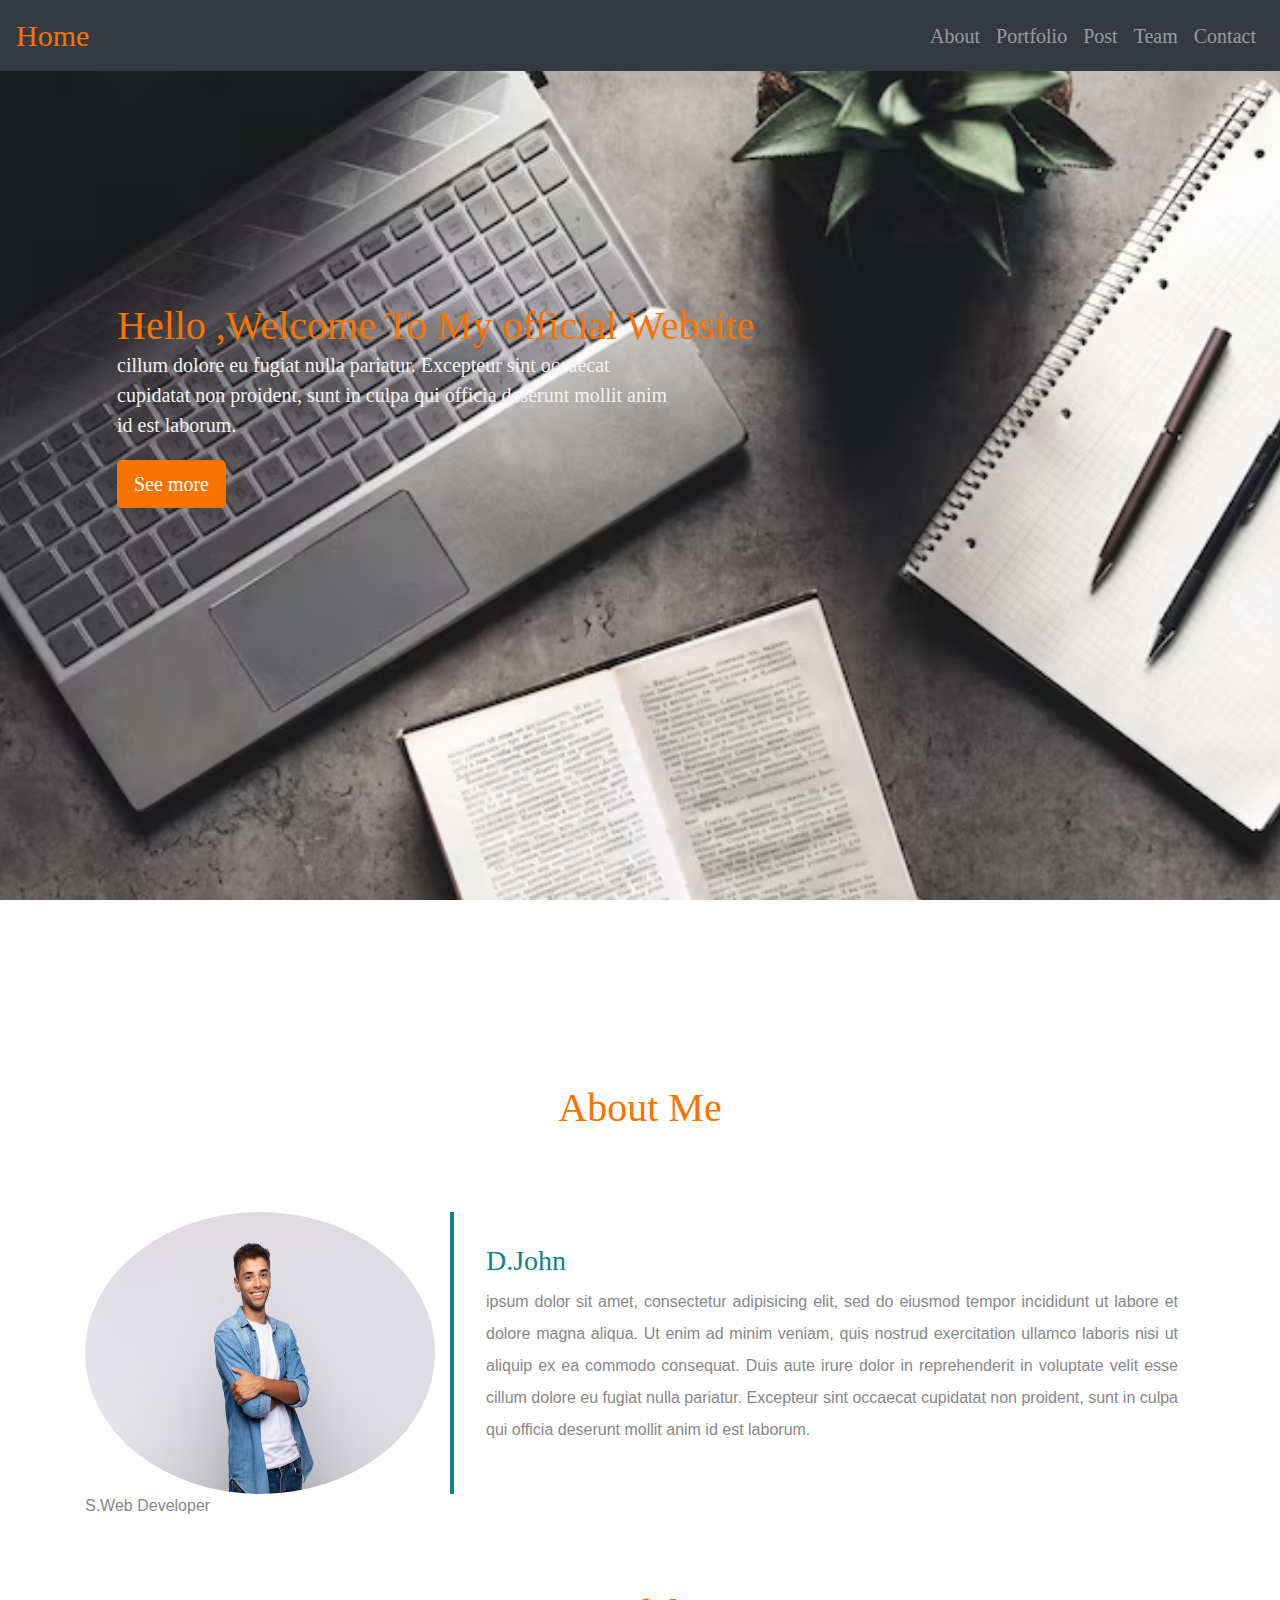
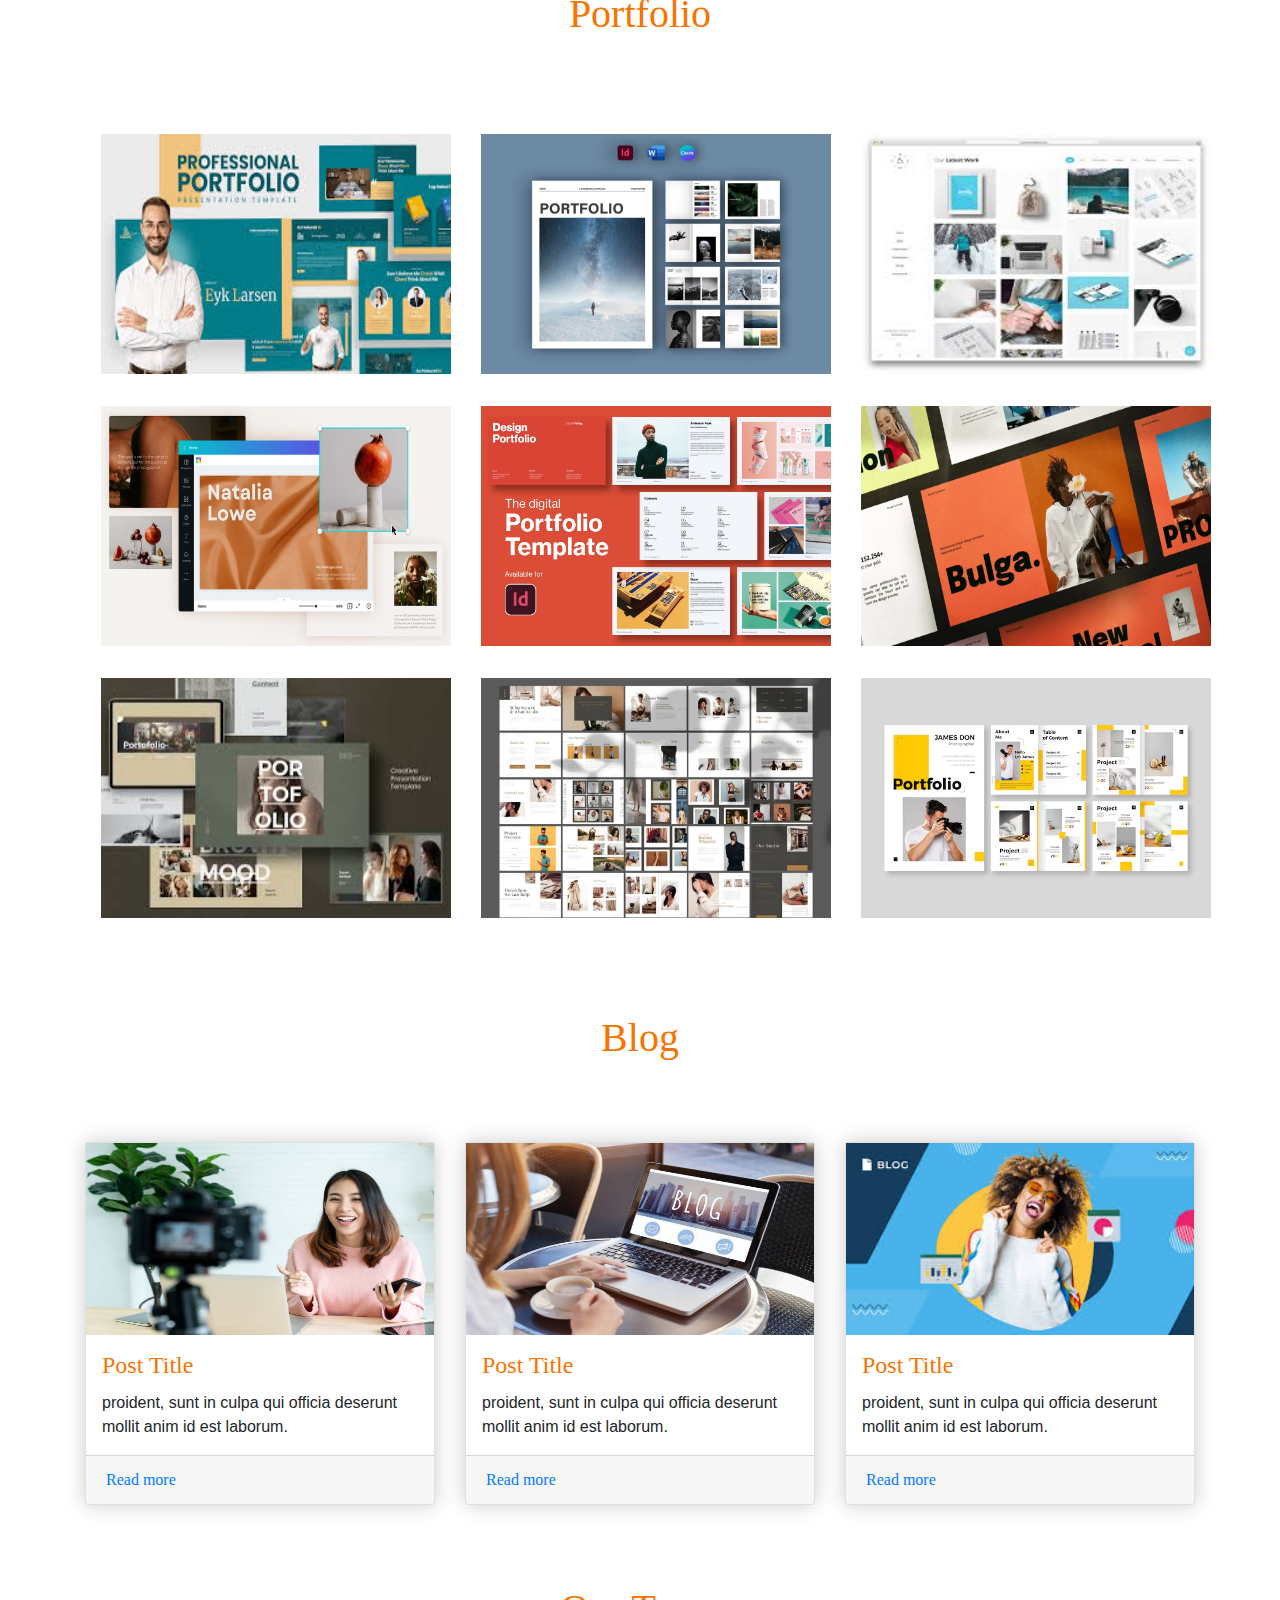
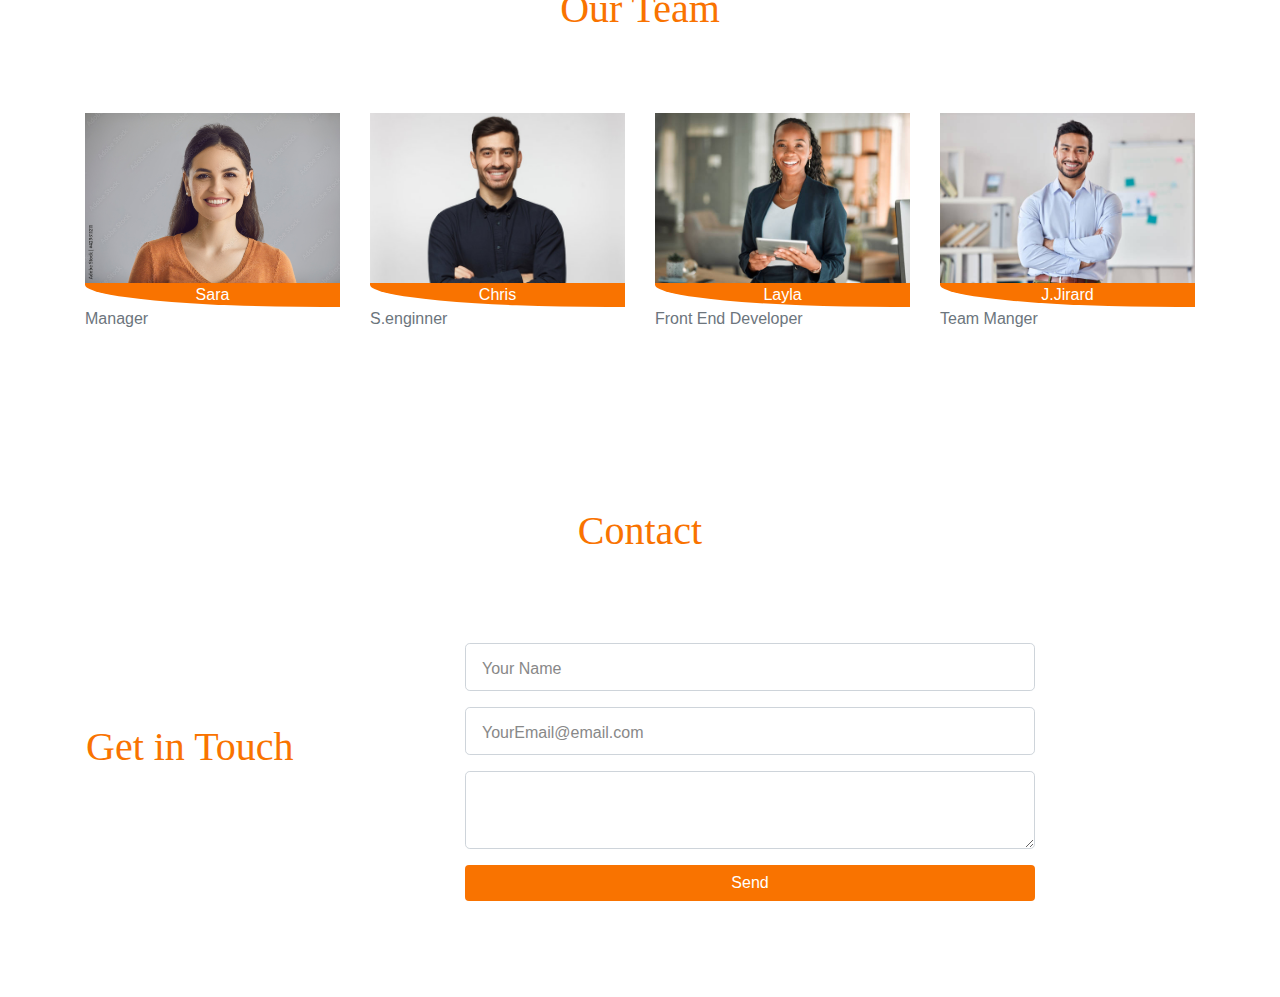
<file: work/b4wesite/b4website.html>
<!DOCTYPE html>
<html lang="en">
<head>
  <title></title>
  <meta charset="utf-8">
  <meta name="viewport" content="width=device-width, initial-scale=1">
  <link rel="stylesheet" href="https://cdn.jsdelivr.net/npm/bootstrap@4.6.2/dist/css/bootstrap.min.css">
  <script src="https://cdn.jsdelivr.net/npm/jquery@3.7.1/dist/jquery.slim.min.js"></script>
  <script src="https://cdn.jsdelivr.net/npm/popper.js@1.16.1/dist/umd/popper.min.js"></script>
  <script src="https://cdn.jsdelivr.net/npm/bootstrap@4.6.2/dist/js/bootstrap.bundle.min.js"></script>
  @import url('https://fonts.googleapis.com/css?family=Raleway');
  <link rel="stylesheet" href="style.css">
</head>
<script>
    $(document).ready(function(){
 $('.header').height($(window).height());

})
</script>
<body>

<nav class="navbar navbar-expand-md bg-dark navbar-dark fixed-top">
  <!-- Brand -->
  <a class="navbar-brand" style="color: #F97300; font-size: 30px;" href="#">Home</a>

  <!-- Toggler/collapsibe Button -->
  <button class="navbar-toggler" type="button" data-toggle="collapse" data-target="#collapsibleNavbar">
    <span class="navbar-toggler-icon"></span>
  </button>

  <!-- Navbar links -->
  <div class="collapse navbar-collapse" id="collapsibleNavbar">
    <ul class="navbar-nav ml-auto">
      <li class="nav-item">
        <a class="nav-link" href="#about">About</a>
      </li>
      <li class="nav-item">
        <a class="nav-link" href="#portfolio">Portfolio</a>
      </li>
      <li class="nav-item">
        <a class="nav-link" href="#post">Post</a>
      </li>
      <li class="nav-item">
        <a class="nav-link" href="#team">Team</a>
      </li>
      <li class="nav-item">
        <a class="nav-link" href="#contact">Contact</a>
      </li>
    </ul>
  </div>
</nav>

<header class="header">
     <div class="overlay"></div>
   <div class="container">
    <div class="description ">
   <h1>    Hello ,Welcome To My official Website
    <p>    cillum dolore eu fugiat nulla pariatur. Excepteur sint occaecat cupidatat non    proident, sunt in culpa qui officia deserunt mollit anim id est laborum.
</p>   
 <button class="btn btn-outline-secondary btn-lg">See more</button>   </h1>  
</div>
</div>
</header>

<!--About me-->
<div class="about">
<div class="container text-center" id="about">
    <h1>About Me</h1>
    
    <div class="row">
   <div class="col-lg-4 col-md-4 col-sm-12">
    <img src="img/person.jpeg" class="img-fluid">
    <span class="text-center">S.Web Developer</span>
   </div>
   <div class="col-lg-8 col-md-8 col-sm-12 desc">

    <h3 class="text-justify">D.John</h3>
    <p class="text-justify">
       ipsum dolor sit amet, consectetur adipisicing elit, sed do eiusmod
     tempor incididunt ut labore et dolore magna aliqua. Ut enim ad minim veniam,
     quis nostrud exercitation ullamco laboris nisi ut aliquip ex ea commodo
     consequat. Duis aute irure dolor in reprehenderit in voluptate velit esse
     cillum dolore eu fugiat nulla pariatur. Excepteur sint occaecat cupidatat non
     proident, sunt in culpa qui officia deserunt mollit anim id est laborum.
    </p>
    </div>
   </div>
  </div>
</div>

<!--portfolio-->
<div class="portfolio">
     <h1 class="text-center">Portfolio</h1>
 <div class="container" id="portfolio">
  <div class="row">
   <div class="col-md-4 ">
    <img src="img/port1.jpeg" class="img-fluid">
   </div>
   <div class=" col-md-4 ">
    <img src="img/port2.jpeg" class="img-fluid">
   </div>
   <div class="col-md-4">
    <img src="img/port3.jpeg" class="img-fluid">
   </div>

<div class="col-md-4">
    <img src="img/portfolio1.jpeg" class="img-fluid">
   </div>
   <div class="col-md-4">
    <img src="img/portfolio2.jpeg" class="img-fluid">
   </div>
   <div class="col-md-4">
    <img src="img/portfolio3.jpeg" class="img-fluid">
   </div>

<div class="col-lg-4 col-md-4 col-sm-12">
    <img src="img/portf1.jpeg" class="img-fluid">
   </div>
   <div class="col-lg-4 col-md-4 col-sm-12">
    <img src="img/portf2.jpeg" class="img-fluid">
   </div>
   <div class="col-lg-4 col-md-4 col-sm-12">
    <img src="img/portf3.jpeg" class="img-fluid">
   </div>
  </div>
 </div>
</div>

<!-- Posts section -->
<div class="blog">
 <div class="container" id="post">
 <h1 class="text-center">Blog</h1>
  <div class="row">
   <div class="col-md-4 col-lg-4 col-sm-12">
    <div class="card">
     <div class="card-img">
      <img src="img/blog.jpeg" class="img-fluid">
     </div>

     <div class="card-body">
     <h4 class="card-title">Post Title</h4>
      <p class="card-text">

       proident, sunt in culpa qui officia deserunt mollit anim id est laborum.
      </p>
     </div>
     <div class="card-footer">
      <a href="" class="card-link">Read more</a>
     </div>
    </div>
   </div>
   <div class="col-md-4 col-lg-4 col-sm-12">
    <div class="card">
     <div class="card-img">
      <img src="img/blog1.jpeg" class="img-fluid">
     </div>

     <div class="card-body">
        <h4 class="card-title">Post Title</h4>
      <p class="card-text">

       proident, sunt in culpa qui officia deserunt mollit anim id est laborum.
      </p>
     </div>
     <div class="card-footer">
      <a href="" class="card-link">Read more</a>
     </div>
    </div>
   </div>
   <div class="col-md-4 col-lg-4 col-sm-12">
    <div class="card">
     <div class="card-img">
      <img src="img/blog2.jpeg" class="img-fluid">
     </div>

     <div class="card-body">
     <h4 class="card-title">Post Title</h4>
      <p class="card-text">

       proident, sunt in culpa qui officia deserunt mollit anim id est laborum.
      </p>
     </div>
     <div class="card-footer">
      <a href="" class="card-link">Read more</a>
     </div>
    </div>
   </div>
  </div>
 </div>
</div>


<!-- Team section -->
<div class="team">
 <div class="container" id="team">
    <h1 class="text-center">Our Team</h1>
  <div class="row">
   <div class="col-lg-3 col-md-3 col-sm-12 item">
    <img src="img/team1.jpeg" class="img-fluid" alt="team">
    <div class="des">
      Sara
     </div>
    <span class="text-muted">Manager</span>
   </div>
   <div class="col-lg-3 col-md-3 col-sm-12 item">
    <img src="img/team2.jpeg" class="img-fluid" alt="team">
    <div class="des">
       Chris
     </div>
    <span class="text-muted">S.enginner</span>
   </div>
   <div class="col-lg-3 col-md-3 col-sm-12 item">
    <img src="img/team3.jpeg" class="img-fluid" alt="team">
    <div class="des">
      Layla 
     </div>
    <span class="text-muted">Front End Developer</span>
   </div>
   <div class="col-lg-3 col-md-3 col-sm-12 item">
    <img src="img/team4.jpeg" class="img-fluid" alt="team">
     <div class="des">
      J.Jirard
     </div>
    <span class="text-muted">Team Manger</span>
   </div>
  </div>
 </div>
</div>

<!-- Contact form -->
<div class="contact-form">
 <div class="container" id="contact">
    <h1 class="text-center">Contact</h1>
  <form>
   <div class="row">
    <div class="col-lg-4 col-md-4 col-sm-12">
      <h1>Get in Touch</h1> 
    </div>
    <div class="col-lg-8 col-md-8 col-sm-12 right">
       <div class="form-group">
         <input type="text" class="form-control form-control-lg" placeholder="Your Name" name="">
       </div>
       <div class="form-group">
         <input type="email" class="form-control form-control-lg" placeholder="YourEmail@email.com" name="email">
       </div>
       <div class="form-group">
         <textarea class="form-control form-control-lg" >

         </textarea>
       </div>
       <input type="submit" class="btn btn-secondary btn-block" value="Send" name="">
    </div>
   </div>
  </form>
 </div>
</div>
</body>
</html>
</file>
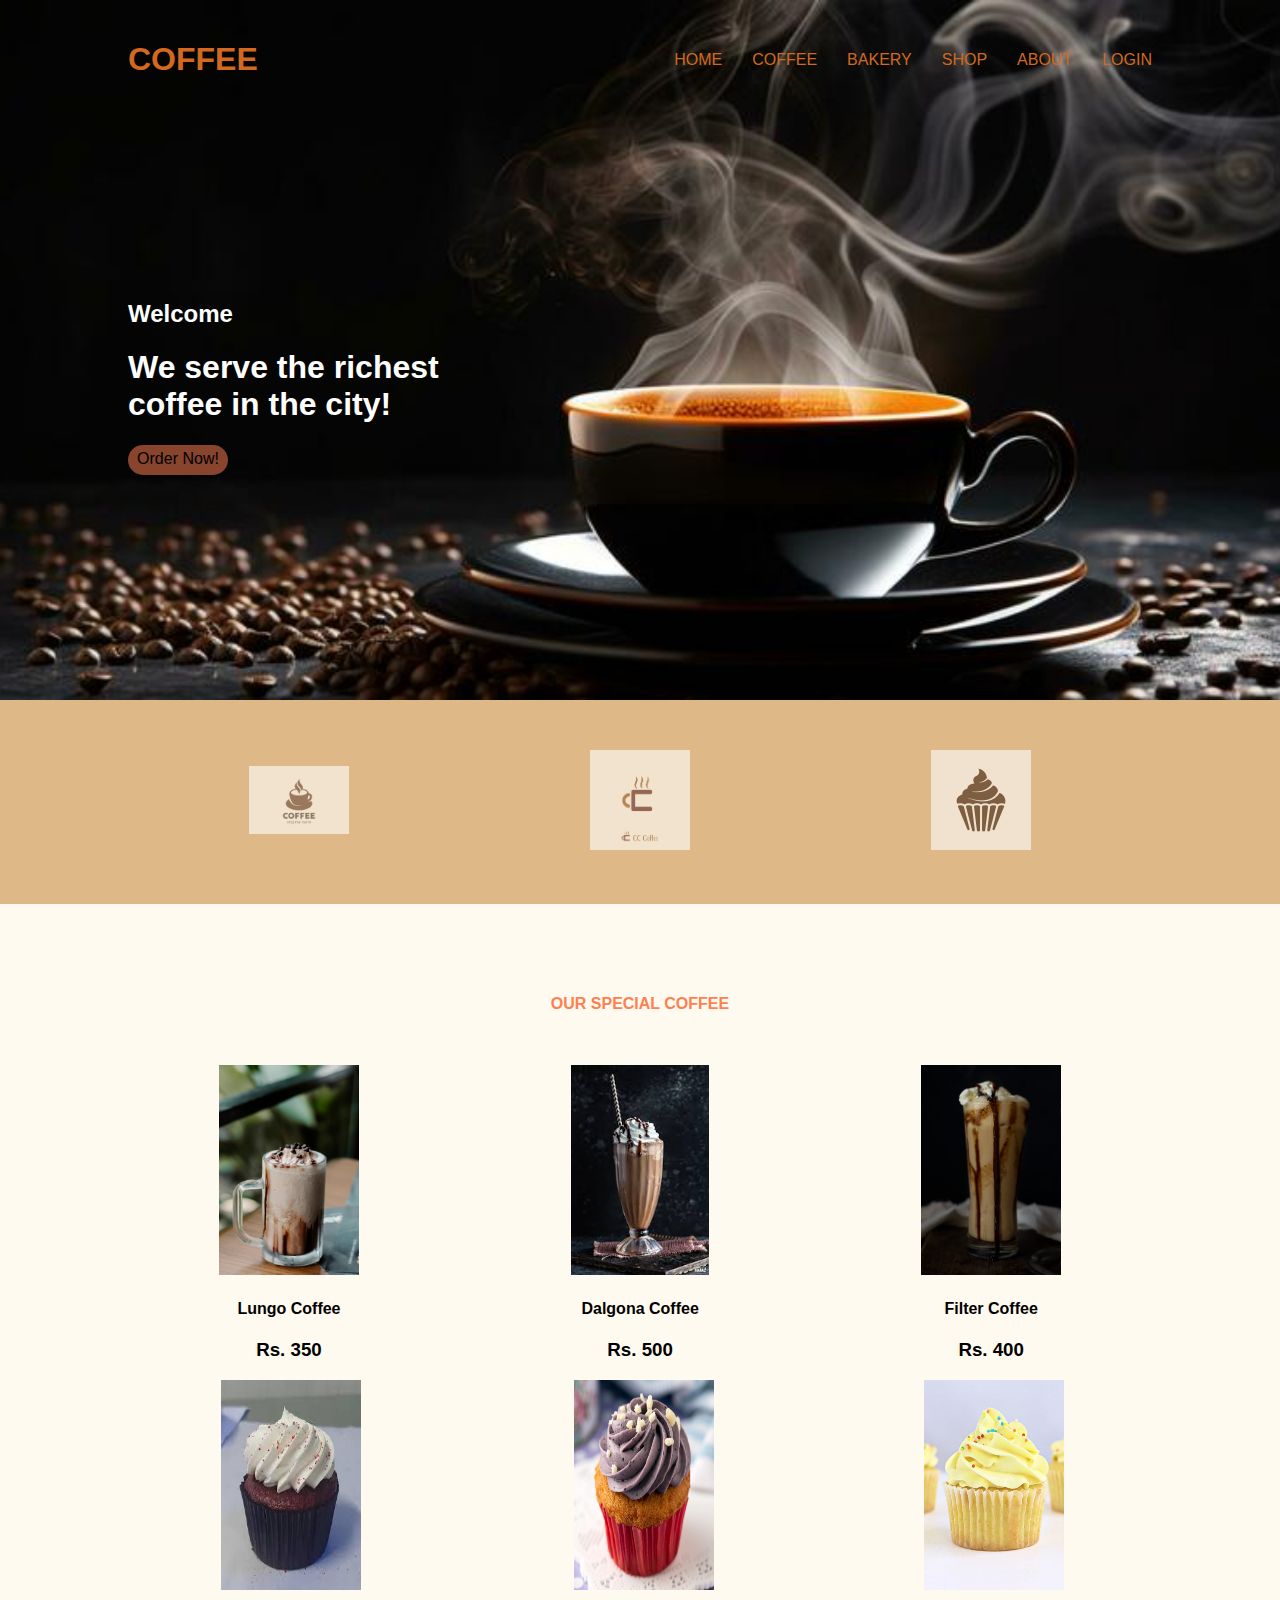
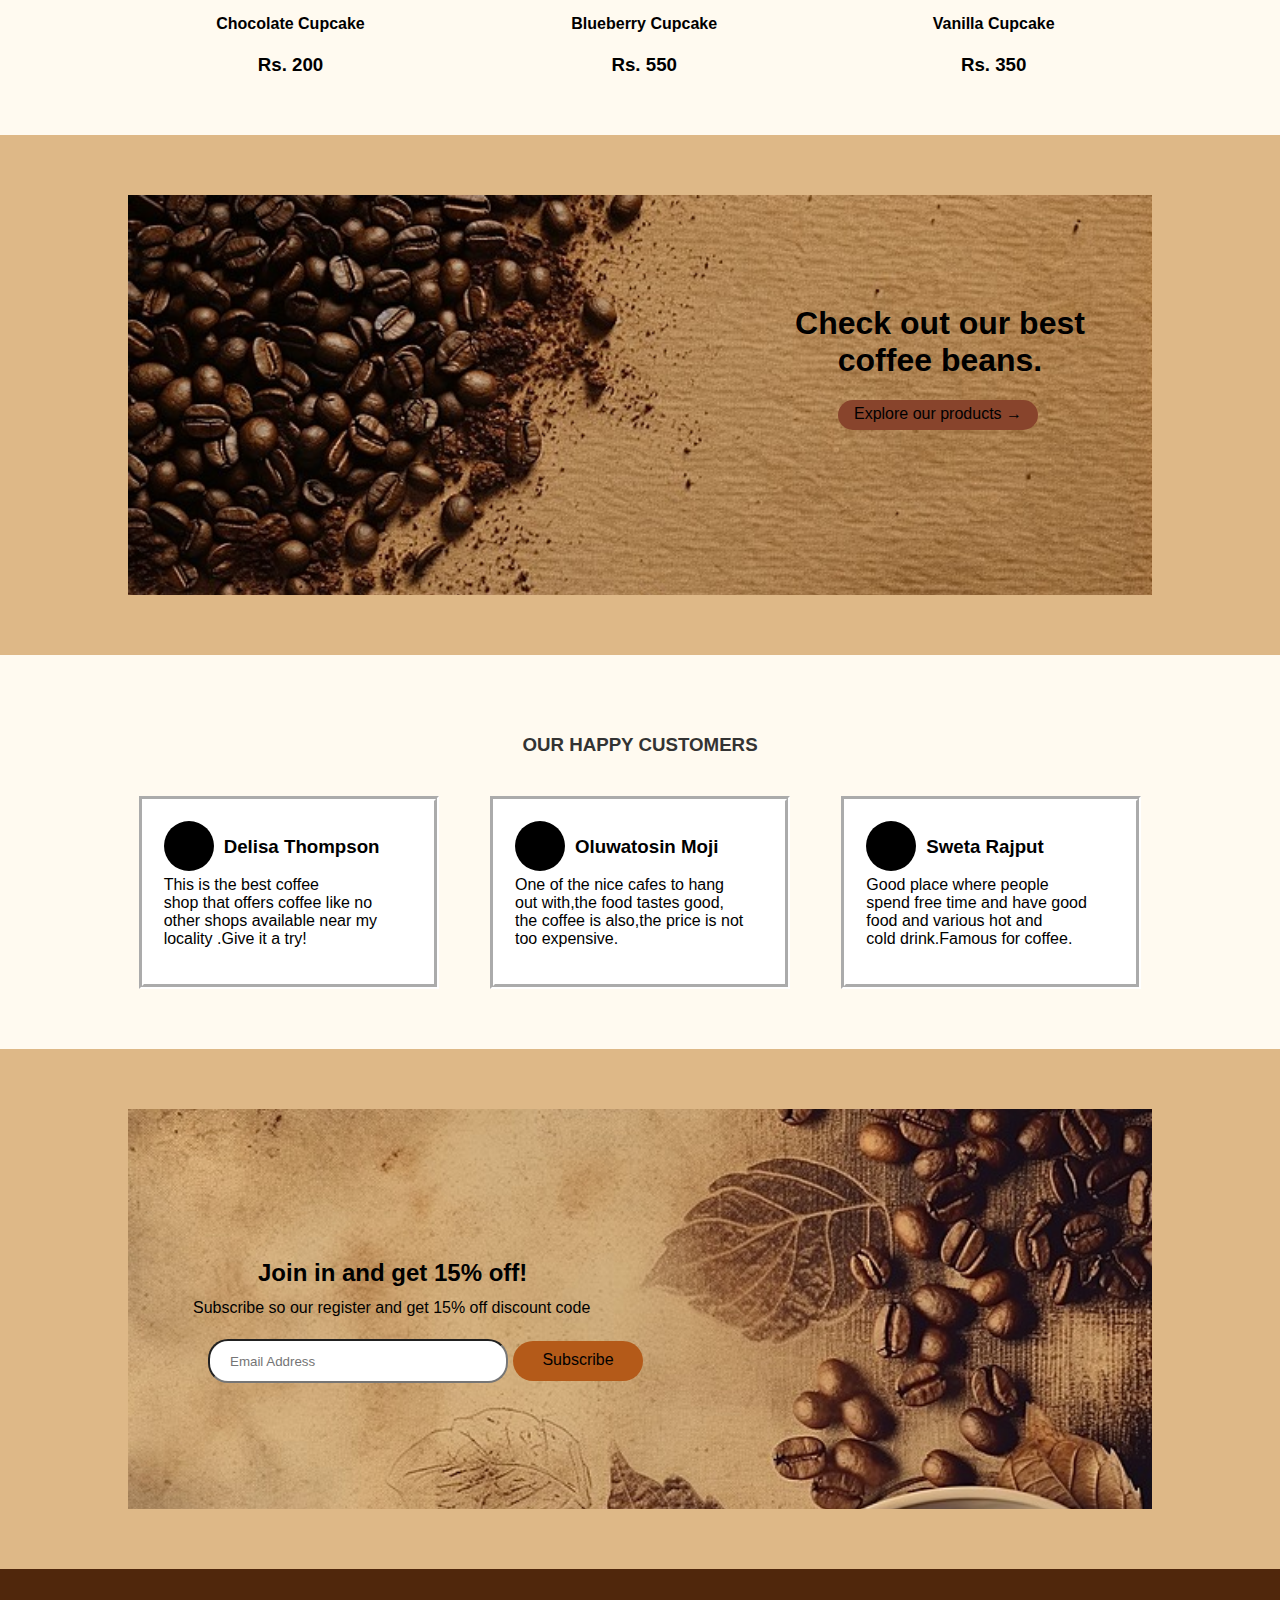
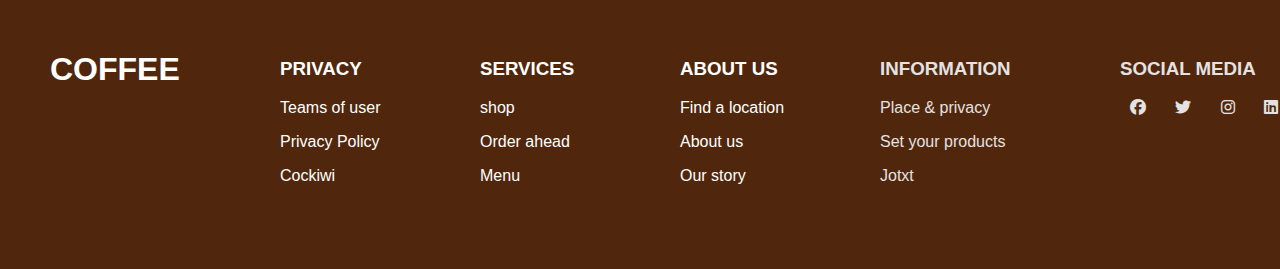
<file: work/coffee/Pita-Pita.html>
<!DOCTYPE html>
<html lang="en">

<head>
    <meta charset="UTF-8">
    <meta name="viewport" content="width=device-width, initial-scale=1.0">
    <title>PITA_PITA</title>
    <link rel="stylesheet" href="Pita-Pita.css">
    <link rel="stylesheet" href="https://cdnjs.cloudflare.com/ajax/libs/font-awesome/6.7.2/css/all.min.css"
        integrity="sha512-Evv84Mr4kqVGRNSgIGL/F/aIDqQb7xQ2vcrdIwxfjThSH8CSR7PBEakCr51Ck+w+/U6swU2Im1vVX0SVk9ABhg=="
        crossorigin="anonymous" referrerpolicy="no-referrer" />
</head>

<body>
    <!-- Header Section -->
    <div class="header">
        <div class="navbar">
            <h1>COFFEE</h1>
            <ul>
                <li><a href="#">HOME</a></li>
                <li><a href="#">COFFEE</a></li>
                <li><a href="#">BAKERY</a></li>
                <li><a href="#">SHOP</a></li>
                <li><a href="#">ABOUT</a></li>
                <li><a href="#">LOGIN</a></li>
            </ul>
        </div>
        <div class="content">
            <h2>Welcome</h2>
            <h1>We serve the richest coffee in the city!</h1>
            <div class="button">Order Now!</div>
        </div>
    </div>

    <!-- Brand Logos -->
    <section class="section_brand">
        <div class="logo1">
            <div class="icon"><img src="img/c2.png" alt=""></div>
            <div class="icon"><img src="img/c5.png" alt=""></div>
            <div class="icon"><img src="img/c6.png" alt=""></div>
        </div>
    </section>

    <!-- Specials Section -->
    <section class="new" id="new">
        <div class="heading">
            <h4>OUR SPECIAL COFFEE</h4>
        </div>

        <div class="shop-container">
            <div class="box">
                <div class="box-img">
                    <img src="img/n.png" height="210px" width="140px">
                    <h4>Lungo Coffee</h4>
                    <h3>Rs. 350</h3>
                </div>
            </div>

            <div class="box">
                <div class="box-img">
                    <img src="img/c9.png" height="210px">
                    <h4>Dalgona Coffee</h4>
                    <h3>Rs. 500</h3>
                </div>
            </div>

            <div class="box">
                <div class="box-img">
                    <img src="img/n2.png" height="210px">
                    <h4>Filter Coffee</h4>
                    <h3>Rs. 400</h3>
                </div>
            </div>
        </div>

        <!-- Bakery Section -->
        <div class="pip">
            <div class="show">
                <div class="web">
                    <img src="img/c11.png" height="210px" width="140px">
                    <h4>Chocolate Cupcake</h4>
                    <h3>Rs. 200</h3>
                </div>
            </div>

            <div class="show">
                <div class="web">
                    <img src="img/N3.png" height="210px" width="140px">
                    <h4>Blueberry Cupcake</h4>
                    <h3>Rs. 550</h3>
                </div>
            </div>

            <div class="show">
                <div class="web">
                    <img src="img/n4.png" height="210px" width="140px">
                    <h4>Vanilla Cupcake</h4>
                    <h3>Rs. 350</h3>
                </div>
            </div>
        </div>
    </section>

    <!-- Product Promo -->
    <div class="check">
        <h1>Check out our best<br> coffee beans.</h1>
        <div class="btn">Explore our products →</div>
    </div>

    <!-- Customer Section -->
      
    <div class="customer">
        <h3>OUR HAPPY CUSTOMERS</h3>
        <div class="main-box">
            <div class="review">
                <div class="customer1">
                    <div class="cir"></div>
                    <h3>Delisa Thompson</h3>
                    <p>This is the best coffee<br> shop that offers coffee like no<br> other shops available near my<br> locality .Give it a try!</p>
                </div>
             </div>
            <div class="review">
                <div class="customer2">
                     <div class="cir"></div>
                <h3>Oluwatosin Moji</h3>
                    <p>One of the nice cafes to hang<br> out with,the food tastes good,<br>the coffee is also,the price is not<br> too expensive.</p>
                </div>
             </div>
             <div class="review">
                 <div class="customer3">
                    <div class="cir"></div>
                    <h3>Sweta Rajput</h3>
                    <p>Good place where people <br>spend free time and have good<br> food and various hot and <br>cold drink.Famous for coffee.</p>
                </div>
              </div>
        </div>                  
    </div>

    <div class="background">
        <h2>Join in and get 15% off!</h2>
        <p>Subscribe so our register and get 15% off discount code </p>
        <input type="textbox" name="txt_email" placeholder="Email Address"  style="border-radius: 20px 20px; height: 35px; width: 300px; padding: 20px; margin-top: 230px;margin-left: 80px;">
        <div class="button1">Subscribe</div>
    </div>

    <div class="footer">
        <div class="ftr0">
            <h1>COFFEE</h1>
        </div>
        <div class="ftr1">
            <h3>PRIVACY</h3>
            <p>Teams of user</p>
            <p>Privacy Policy</p>
            <p>Cockiwi</p>
        </div>
         <div class="ftr2">
            <h3>SERVICES</h3>
            <p>shop</p>
            <p>Order ahead</p>
            <p>Menu</p>
        </div>
         <div class="ftr3">
            <h3>ABOUT US</h3>
            <p>Find a location</p>
            <p>About us</p>
            <p>Our story</p>
        </div>
         <div class="ftr4">
            <h3>INFORMATION</h3>
            <p>Place & privacy</p>
            <p>Set your products</p>
            <p>Jotxt</p>
        </div>
         <div class="ftr5">
            <h3>SOCIAL MEDIA</h3>
            <div class="icon1">
            <i class="fa-brands fa-facebook"></i>
            <i class="fa-brands fa-twitter"></i>
            <i class="fa-brands fa-instagram"></i>
            <i class="fa-brands fa-linkedin"></i>
            </div>
         </div>
    </div>
</body>
</html>
</file>
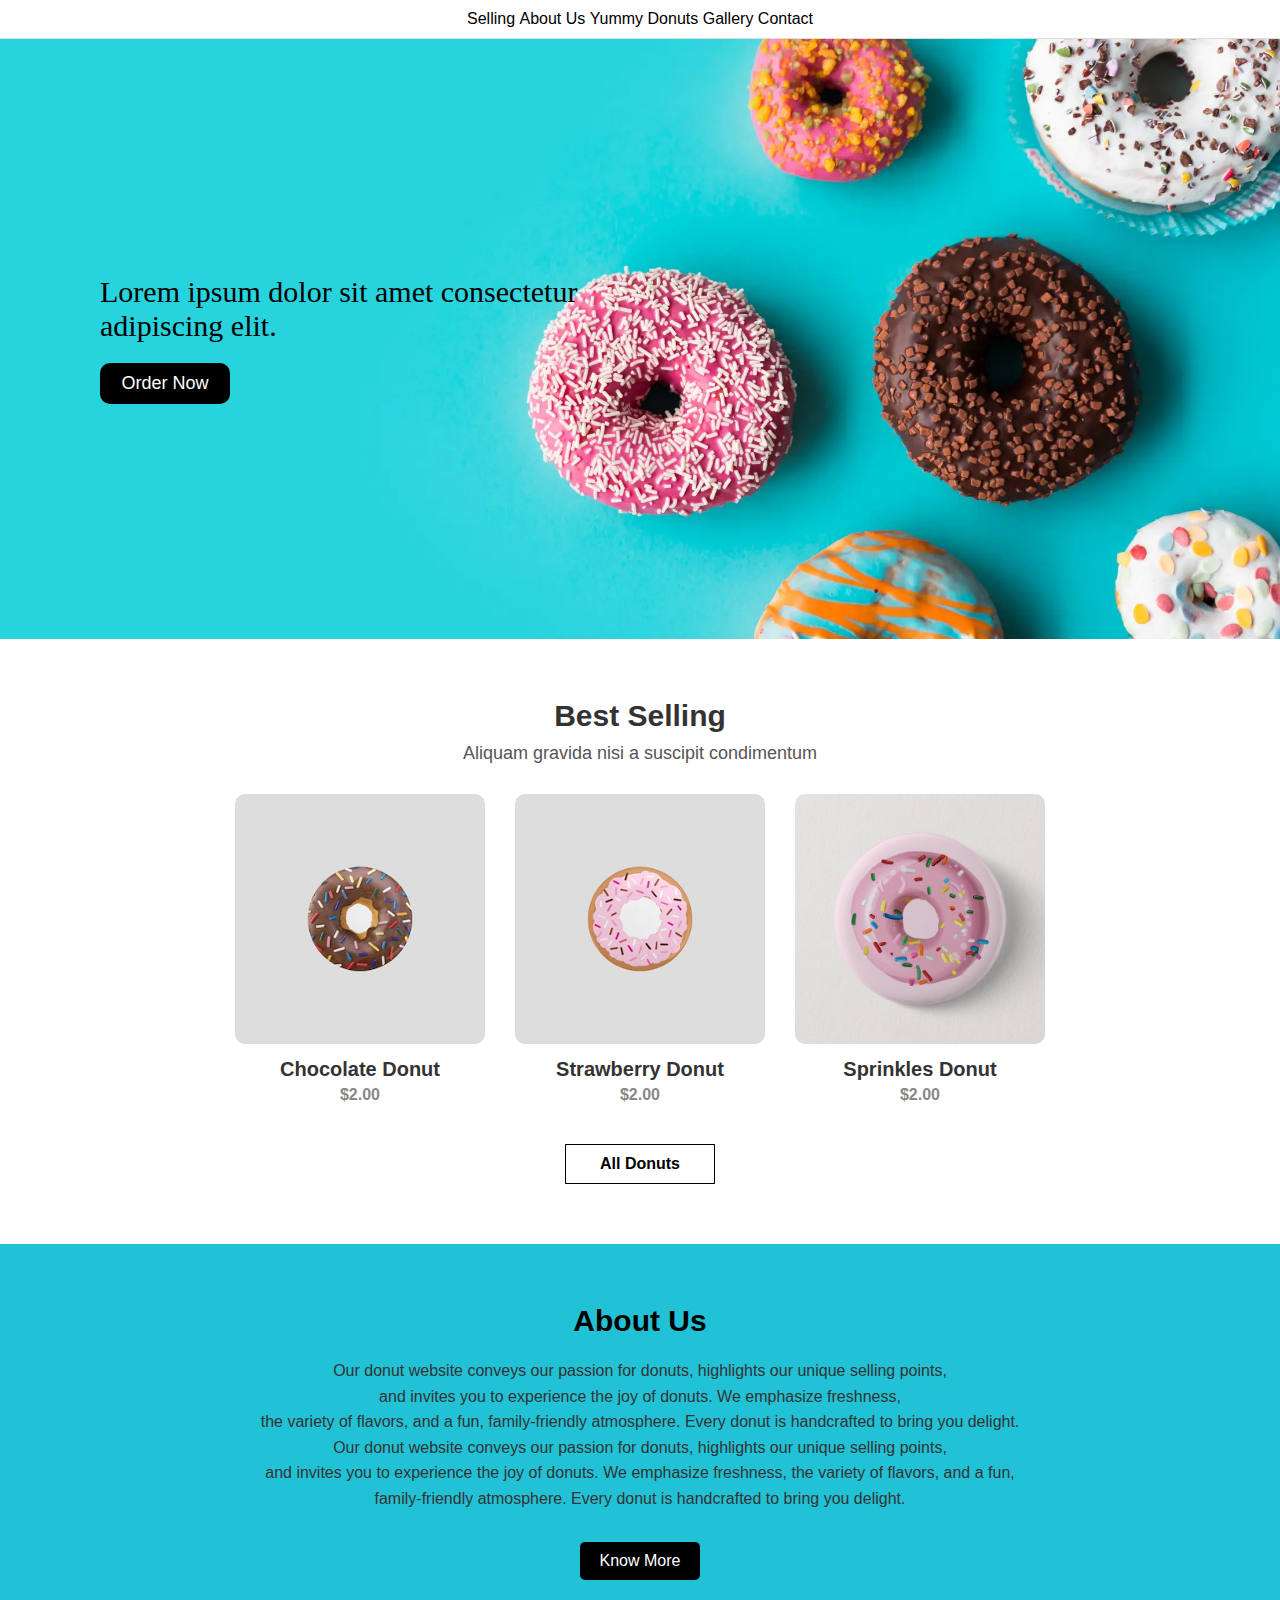
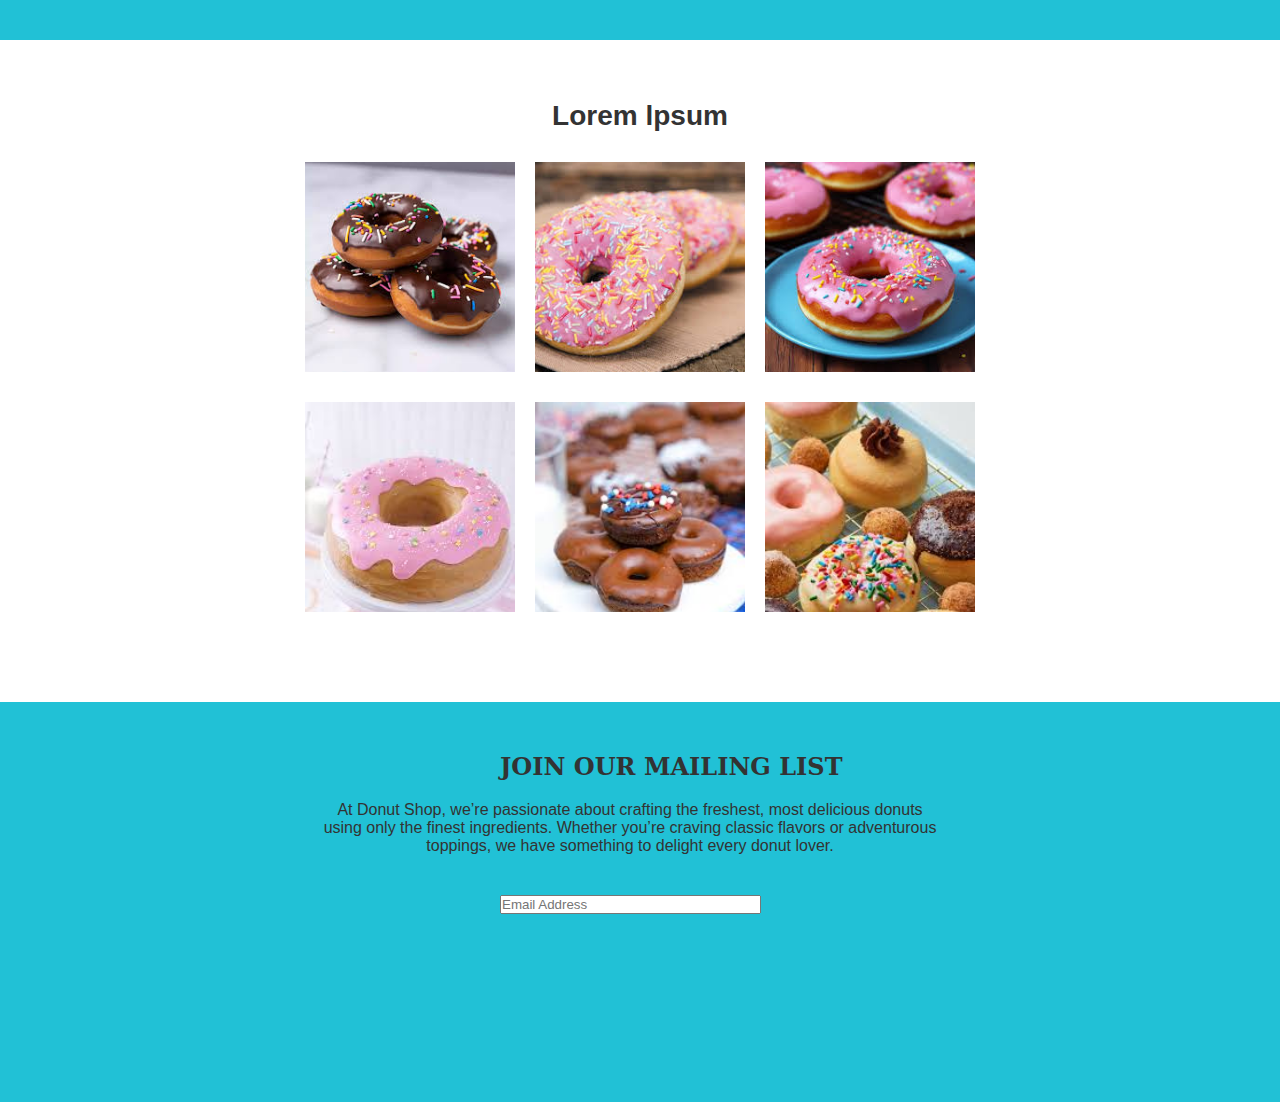
<file: work/donut/donut.html>
<!DOCTYPE html>
<html lang="en">
<head>
    <meta charset="UTF-8">
    <title>Donut Shop</title>
    <link rel="stylesheet" href="donut.css">
</head>
<body>

    <div class="header">
        <div class="menubar">
            <ul>
                <li class="menu"><a href="#">Selling</a></li>
                <li class="menu"><a href="#">About Us</a></li>
                <li class="menu"><a href="#">Yummy Donuts</a></li>
                <li class="menu"><a href="#">Gallery</a></li>
                <li class="menu"><a href="#">Contact</a></li>
            </ul>
        </div>
    </div>

    <div class="img">
        <div class="text">
            Lorem ipsum dolor sit amet consectetur <br>adipiscing elit.
        </div>
        <div class="btn">Order Now</div>
    </div>

    <div class="main">
        <div class="heading">
            <h3>Best Selling</h3>
            <p>Aliquam gravida nisi a suscipit condimentum</p>
        </div>

        <div class="images">
            <div class="product">
                <img src="img/s4.jpeg" alt="Chocolate Donut">
                <p>Chocolate Donut</p>
                <h4>$2.00</h4>
            </div>
            <div class="product">
                <img src="img/s5.jpeg" alt="Strawberry Donut">
                <p>Strawberry Donut</p>
                <h4>$2.00</h4>
            </div>
            <div class="product">
                <img src="img/s6.jpeg" alt="Sprinkles Donut">
                <p>Sprinkles Donut</p>
                <h4>$2.00</h4>
            </div>
        </div>

        <div class="button"><a href="#">All Donuts</a></div>
    </div>

    <div class="aboutus">
        <h2 class="about">About Us</h2>
        <p class="des">
            Our donut website conveys our passion for donuts, highlights our unique selling points, <br>and invites you to experience the joy of donuts.
            We emphasize freshness, <br>the variety of flavors, and a fun, family-friendly atmosphere. Every donut is handcrafted to bring you delight.<br>
             Our donut website conveys our passion for donuts, highlights our unique selling points,<br> and invites you to experience the joy of donuts.
            We emphasize freshness, the variety of flavors, and a fun,<br> family-friendly atmosphere. Every donut is handcrafted to bring you delight.
        </p>
        <div class="button1">Know More</div>
    </div>

<div class="gallery-background">
        <h2>Lorem lpsum</h2>
        
         <div class="shop-container">
            <div class="box">
                <div class="box-img">
                    <img src="img/multi1.jpeg" height="210px"  />
                </div>
            </div>


            <div class="box">
                <div class="box-img">
                    <img src="img/multi2.jpeg" height="210px" />
                </div>
            </div>

            <div class="box">
                <div class="box-img">
                    <img src="img/multi4.jpeg" height="210px" />
                </div>
            </div>
        </div>
    <div class="pip">
        <div class="show">
        <div class="web">
                <img src="img/s3.jpeg" height="210px" width="210px" />
                
            </div>
        </div>


        <div class="show">
            <div class="web">
                <img src="img/s8.jpeg" height="210px" width="210"/>
            </div>
        </div>

        <div class="show">
            <div class="web">
                <img src="img/s2.jpeg" height="210px" width="210" />
            </div>
        </div>
    </div>
 </div>
 <div class="footer">
    <h2>JOIN OUR MAILING LIST</h2>
    <p> At Donut Shop, we’re passionate about crafting the freshest, most delicious donuts<br> using only the finest ingredients.
            Whether you’re craving classic flavors or adventurous<br> toppings, we have something to delight every donut lover.</p>
            <div class="mail"><input type="textbox" name="txt_email" placeholder="Email Address" size="30px"></div>
 </div>

</body>
</html>
</file>
<file: work/b4wesite/style.css>
html,h1,h2,h3,h4,h5,h6,a{
 font-family: "Raleway";
}
.nav-item{
    font-size: 20px;
}
    .header{
        background-image: url('img/laptop.jpeg');
        background-attachment: fixed;
        background-size: cover;
        background-position: center;
    }
    .overlay{
        position: absolute;
        min-height: 100%;
        min-width: 100%;
        left: 0;
        top: 0;
    }
    .description{
    position: absolute;
    top: 30%;
    padding: 2em;

    }
    .description h1{
    color:#F97300 ;
    }
    .description p{
    color:#f5f2f2;
    font-size: 20px;
    width: 50%;
    line-height: 1.5;
    }
    .description button{
    border:1px  solid #F97300;
    background:#F97300;
    color:#fff;
    }

    .about{
 margin: 4em 0;
 padding: 1em;
 position: relative;
}
.about h1{
 color:#F97300;
 margin: 2em;
}
.about img{
 height: 100%;
    width: 100%;
    border-radius: 50%
}
.about span{
 display: block;
 color: #888;
 position: absolute;

}
.about .desc{
 padding: 2em;
 border-left:4px solid #10828C;
}
.about .desc h3{
 color: #10828C;
}
.about .desc p{
 line-height:2;
 color:#888;
}
/*Portfolio*/
.portfolio{
 margin: 4em 0;
    position: relative; 
}
.portfolio h1{
 color:#F97300;
 margin: 2em; 
}
.portfolio img{
  height: 15rem;
  width: 100%;
  margin: 1em;

}
.blog{
 margin: 4em 0;
 position: relative; 
}
.blog h1{
 color:#F97300;
 margin: 2em; 
}
.blog .card{
 box-shadow: 0 0 20px #ccc;
}
.blog .card img{
 width: 100%;
 height: 12em;
}
.blog .card-title{
 color:#F97300;

}
.blog .card-body{
 padding: 1em;
}

.team{
 margin: 4em 0;
 position: relative;  
}
.team h1{
 color:#F97300;
 margin: 2em; 
}
.team .item{
 position: relative;
}
.team .des{
 background: #F97300;
 color: #fff;
 text-align: center;
 border-bottom-left-radius: 93%;
 transition:.3s ease-in-out;
}
.team .item:hover .des{
 height: 100%;
 background:#f973007d;
 position: absolute;
 width: 89%;
 padding: 5em;
 top: 0;
 border-bottom-left-radius: 0;
}
.contact-form{
 margin: 6em 0;
 position: relative;  
}

.contact-form h1{
 padding:2em 1px;
 color: #F97300; 
}
.contact-form .right{
 max-width: 600px;
}
.contact-form .right .btn-secondary{
 background:  #F97300;
 color: #fff;
 border:0;
}
.contact-form .right .form-control::placeholder{
 color: #888;
 font-size: 16px;
}
</file>
<file: work/coffee/Pita-Pita.css>
* {
    text-decoration: none;
    box-sizing: border-box;
}

body {
    margin: 0;
    padding: 0;
    background-color: burlywood;
    font-family: sans-serif;
}

/* Header */
.header {
    background-image: url('img/coffee.png');
    background-repeat: no-repeat;
    background-position: center;
    background-size: cover;
    height: 700px;
    padding: 0 10%;
    color: white;
}

.navbar {
    display: flex;
    justify-content: space-between;
    align-items: center;
    padding-top: 20px;
}

.navbar h1 {
    color: chocolate;
}

.navbar ul {
    list-style: none;
    display: flex;
    gap: 30px;
    padding: 0;
}

.navbar a {
    color: chocolate;
}

.navbar a:hover {
    color: white;
}

.content {
    padding-top: 180px;
    max-width: 40%;
}
.button{
     height: 30px;
    width: 100px;
    background-color: rgb(136, 68, 44);
    color: black;
     border-radius: 15px;
    text-align: center;
    padding-top: 5px;
    cursor: pointer;
}
.button:hover{
    color: white;
    background-color: rgb(133, 94, 21);
}
/* Brand Logos */
.section_brand {
    margin: 50px 10%;
}

.logo1 {
    display: flex;
    justify-content: space-around;
    align-items: center;
}

.icon img {
    width: 100px;
    opacity: 0.6;
    transition: 0.5s;
}

.icon:hover img {
    opacity: 1;
}

/* Specials Section */
.new {
    background-color: floralwhite;
    padding: 40px 10%;
}

.heading h4 {
    text-align: center;
    color: coral;
    padding: 30px 0;
}

.shop-container,
.pip {
    display: flex;
    justify-content: space-around;
    flex-wrap: wrap;
    gap: 30px;
}

.box,
.show {
    text-align: center;
}

/* Promo Section */
.check {
    margin: 60px 10%;
    background-image: url(img/bg.jpeg);
    height: 400px;
     background-repeat: no-repeat;
    background-size: cover;
    color: black;
    text-align: center;
    padding-top: 80px;
}
.check > h1 {
    margin-left: 600px;
    margin-top: 30px;
}

.btn {
    height: 30px;
    width: 200px;
    background-color: rgb(136, 68, 44);
    color: black;
    margin-left: 710px;
    border-radius: 15px;
    text-align: center;
    padding-top: 5px;
    cursor: pointer;
}

.btn:hover {
    background-color: rgb(173, 86, 86);
    color: white;
}

/* Customer Section */
.customer {
    background-color: floralwhite;
    padding: 60px 10%;
}

.customer > h3 {
    text-align: center;
    margin-bottom: 40px;
    color: #333;
}

.main-box {
    display: flex;
    justify-content: space-around;
    flex-wrap: wrap;
    gap: 30px;
}

.review {
    flex: 1;
    min-width: 250px;
    max-width: 300px;
}
.customer1,
.customer2,
.customer3 {
    background: white;
    border: 5px groove white;
    padding: 20px;
}

.cir {
    height: 50px;
    width: 50px;
    background-color: black;
    border-radius: 50%;
}

.customer1 h3,
.customer2 h3,
.customer3 h3 {
    margin-left: 60px;
    margin-top: -35px;
}


.background {
     margin: 60px 10%;
    background-image: url(img/bg1.jpeg);
    height: 400px;
     background-repeat: no-repeat;
    background-size: cover;
}
.background>h2{
    position: absolute;
    margin-top: 150px;
    margin-left: 130px;
}
.background>p{
    position: absolute;
    margin-top: 190px;
    margin-left: 65px;
}
.button1{
    background-color: rgb(180, 90, 25);
    height: 40px;
    width:130px;
    text-align: center;
    padding: 10px;
    border-radius: 20px 20px;
    margin-left: 385px;
    margin-top: -42px;
}
.button1:hover{
    color: white;
    background-color: black;
}
.footer{
    background-color: rgb(80, 39, 12);
    height: 300px;
    width: 100%;
}
.ftr0 {
    position: absolute;
    color: white;
    margin-left: 50px;
    margin-top: 60px;
}
.ftr1{
    position: absolute;
    color: white;
    margin-top: 70px;
    margin-left: 280px;
}
.ftr2{
    position: absolute;
    color: white;
    margin-top: 70px;
    margin-left: 480px;
}
.ftr3{
    position: absolute;
    color: white;
    margin-top: 70px;
    margin-left: 680px;
}
.ftr4{
    position: absolute;
    color: rgb(228, 226, 226);
    margin-top: 70px;
    margin-left: 880px;
}
.ftr5{
    position: absolute;
    color: rgb(228, 226, 226);
    margin-top: 70px;
    margin-left: 1120px;
}
.icon1{
    cursor: pointer;
}
.fa-facebook{
    margin-left: 10px;
}
.fa-twitter{
    margin-left: 25px;
}
.fa-instagram{
     margin-left: 25px;
 }
 .fa-linkedin{
    margin-left: 25px;
 }
</file>
<file: work/donut/donut.css>
/* Reset and base styles */
* {
    margin: 0;
    padding: 0;
    box-sizing: border-box;
}

body {
    font-family: Calibri, sans-serif;
    background-color: #fff;
    color: #333;
}

/* Header and Menu */
.header {
    background-color: white;
    padding: 10px 0;
    border-bottom: 1px solid #ddd;
}

.menubar ul {
    list-style: none;
    text-align: center;
}

.menu {
    display: inline-block;
   
}

.menu a {
    text-decoration: none;
    color: black;
    font-size: 16px;
}

.menu:hover a {
    color: blue;
}

/* Hero Section */
.img {
    background-image: url(img/bg3.jpeg);
    height: 600px;
    background-size: cover;
    background-position: center;
    position: relative;
    display: flex;
    flex-direction: column;
    justify-content: center;
    padding-left: 100px;
    color: black;
}

.text {
    font-size: 30px;
    font-family: 'Book Antiqua', serif;
    margin-bottom: 20px;
}

.btn {
    width: 130px;
    background-color: black;
    color: white;
    padding: 10px 20px;
    border-radius: 10px;
    font-size: 18px;
    text-align: center;
    cursor: pointer;
}

.btn:hover {
    background-color: blue;
    color: lightblue;
}

/* Main Section */
.main {
    padding: 60px 20px;
    text-align: center;
}

.heading h3 {
    font-size: 30px;
    margin-bottom: 10px;
}

.heading p {
    font-size: 18px;
    color: #555;
}

.images {
    display: flex;
    justify-content: center;
    gap: 30px;
    margin-top: 30px;
    flex-wrap: wrap;
}

.product {
    width: 250px;
}

.product img {
    width: 100%;
    border-radius: 10px;
}

.product p {
    margin-top: 10px;
    font-size: 20px;
    font-weight: bold;
}

.product h4 {
    color: #888;
    margin-top: 5px;
}

.button {
    margin: 40px auto 0;
    width: 150px;
    border: 1px solid black;
    padding: 10px;
    cursor: pointer;
}

.button a {
    text-decoration: none;
    color: black;
    font-weight: bold;
}

.button:hover a {
    color: blue;
}

/* About Us Section */
.aboutus {
    background-color: rgb(33, 193, 214);
    padding: 60px 20px;
    text-align: center;
}

.aboutus .about {
    font-size: 30px;
    color: black;
    margin-bottom: 20px;
}

.des {
    max-width: 800px;
    margin: 0 auto;
    line-height: 1.6;
    font-size: 16px;
}

.button1 {
    margin-top: 30px;
    display: inline-block;
    background-color: black;
    color: white;
    padding: 10px 20px;
    border-radius: 5px;
    cursor: pointer;
}

.button1:hover {
    background-color: white;
    color: blue;
    border: 1px solid blue;
}

/* Gallery Section */
.gallery-background {
    background-color: white;
    padding: 60px 20px;
    text-align: center;
}

.gallery-background h2 {
    font-size: 28px;
    margin-bottom: 30px;
}

.shop-container,
.pip {
    display: flex;
    justify-content: center;
    gap: 20px;
    flex-wrap: wrap;
    margin-bottom: 30px;
}

.box,
.show {
    width: 210px;
    height: 210px;
    overflow: hidden;
}

.box img,
.show img {
    width: 100%;
    height: 100%;
    object-fit: cover;
}

/* Footer */
.footer {
    position: absolute;
    height: 400px;
    width: 100%;
    background-color: rgb(33, 193, 214);
}
.footer>h2{
    font-weight: bold;
     font-family: 'serif';
     margin-left: 500px;
     margin-top: 50px;
}
.footer>p{
    text-align: center;
    margin-left: -20px;
    margin-top: 20px;
}
.mail{
    margin-top: 40px;
    margin-left: 500px;
}
</file>
